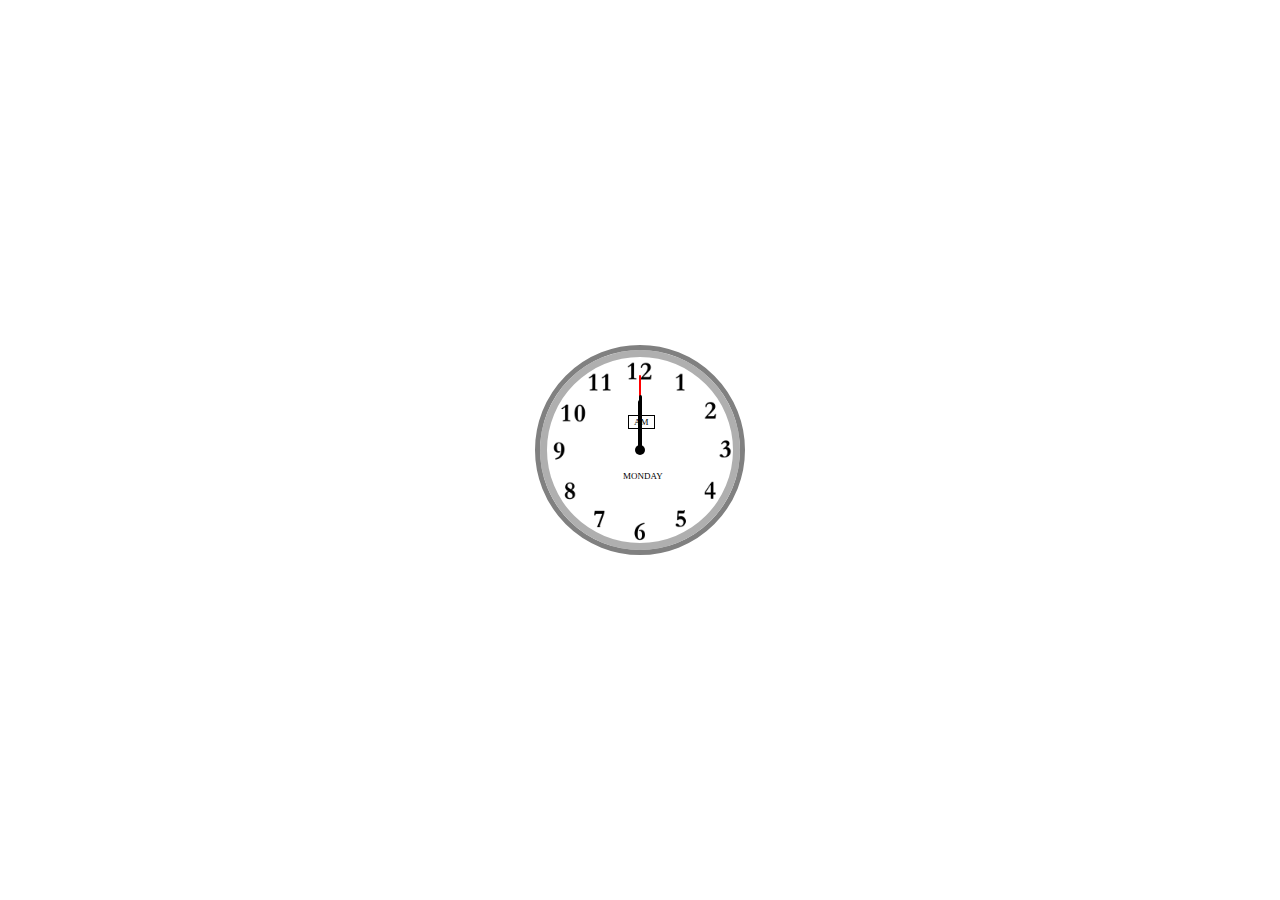
<file: Analog Clock/index.html>
<!DOCTYPE html>
<html lang="en">
  <head>
    <meta charset="UTF-8" />
    <meta name="viewport" content="width=device-width, initial-scale=1.0" />
    <link rel="stylesheet" href="style.css" />
    <script src="index.js" defer></script>
    <title>Analog Clock</title>
  </head>
  <body>
    <div class="container">
      <div class="content">
        <div class="clock-wall">
          <div class="inner-shadow">
            <div class="clock-area">
              <div id="dayNightIndicator" class="day-night-indicator info">
                AM
              </div>
              <div id="secondNeedle" class="second-needle"></div>
              <div id="minuteNeedle" class="minute-needle"></div>
              <div id="hourNeedle" class="hour-needle"></div>
              <div class="clock-center"></div>
              <div id="day" class="weekday info">MONDAY</div>
              <div id="todayDate" class="today-date info"></div>
              </div>
            </div>
          </div>
        </div>
      </div>
    </div>
  </body>
</html>
</file>
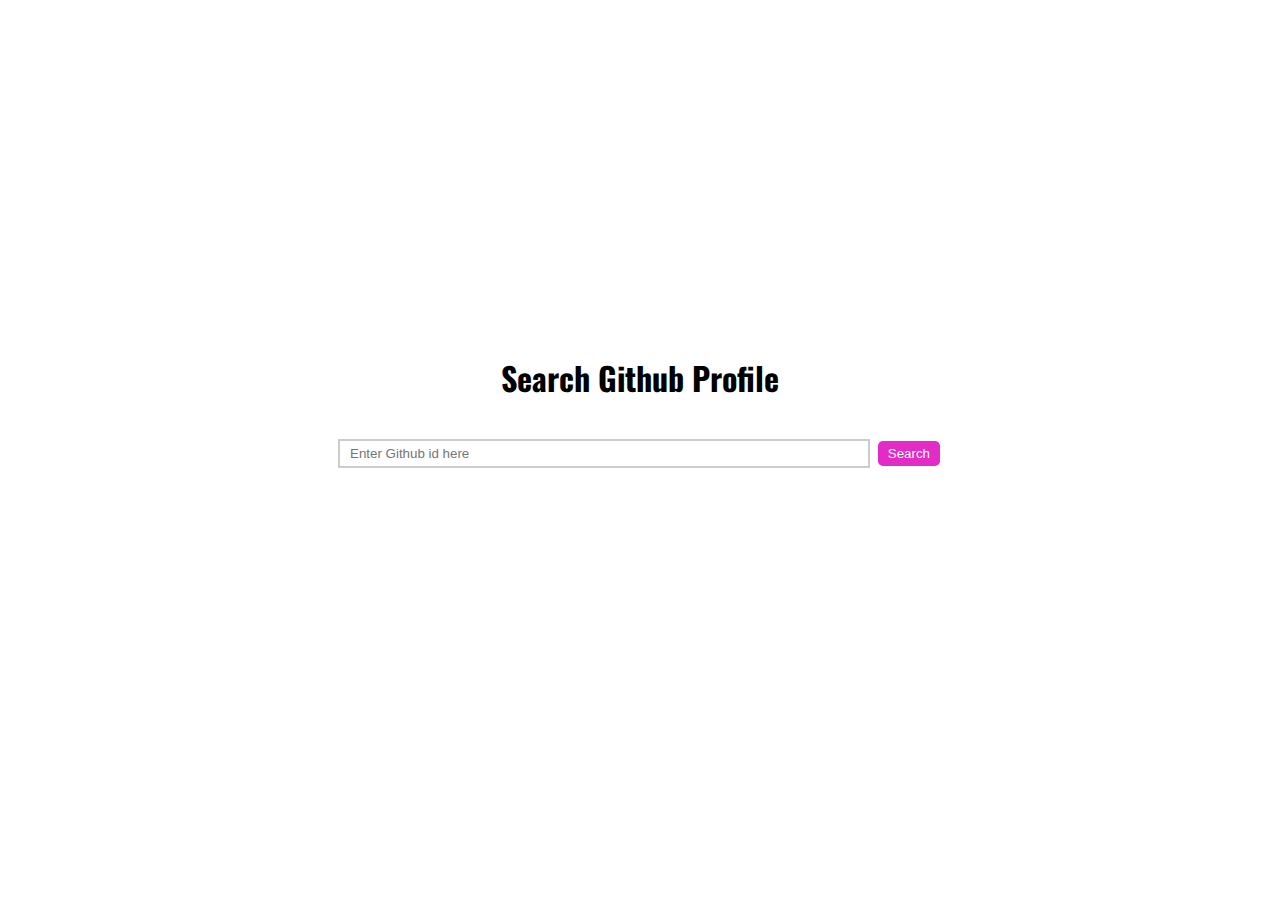
<file: Github Profile Viewer/index.html>
<!DOCTYPE html>
<html lang="en">
<head>
    <meta charset="UTF-8">
    <meta name="viewport" content="width=device-width, initial-scale=1.0">
    <link rel="stylesheet" href="style.css">
    <title>Github Profile Viewer</title>
</head>
<body>
    <div class="container">
        <h1>Search Github Profile</h1>
        <div class="search-box">
            <input id="username" type="text" placeholder="Enter Github id here">
            <button class="sea" id="searchButton">Search</button>
        </div>
        <div id="profileContainer" class="card-container"></div>
        <div id="loading" class="error-container"></div>
    </div>
    <script src="index.js"></script>
</body>
</html>
</file>
<file: Analog Clock/style.css>
* {
  margin: 0;
  padding: 0;
  box-sizing: border-box;
}

.container {
  height: 100vh;
  background-color: white;
  display: grid;
  place-content: center;
}

.content {
  background-color: white;
  display: grid;
  place-content: center;
  background-position: center;
  background-size: cover;
  background-repeat: repeat;
  padding: 20px;
  z-index: 19;
}

.clock-wall {
  border-radius: 50%;
  border: 5px solid gray;
  display: grid;
  place-content: center;
}

.inner-shadow {
  height: 200px;
  width: 200px;
  border-radius: 50%;
  display: grid;
  place-content: center;
  border: 7px solid rgba(128, 128, 128, 0.633);
  background-image: url(images/bg.gif);
  background-position: center;
  background-size: 103%;
  background-repeat: no-repeat;
}

.clock-area {
  display: grid;
  place-content: center;
  position: relative;
  z-index: 4;
}

.second-needle {
  position: absolute;
  bottom: 5.15px;
  left: 3.6px;
  height: 75px;
  width: 2px;
  border-radius: 5px;
  background-color: red;
  transform-origin: bottom;
  z-index: 1;
}

.minute-needle {
  position: absolute;
  left: 3.5px;
  bottom: 5px;
  height: 55px;
  width: 3px;
  border-radius: 5px;
  background-color: black;
  transform-origin: bottom;
  z-index: 2;
}

.hour-needle {
  position: absolute;
  left: 2.8px;
  bottom: 5px;
  height: 50px;
  width: 4px;
  border-radius: 5px;
  background-color: black;
  transform-origin: bottom;
  z-index: 3;
}

.clock-center {
  background-color: black;
  height: 10px;
  width: 10px;
  border-radius: 50%;
  z-index: 4;
}

.info {
  position: absolute;
  padding: 1px 5px;
  font-size: 9px;
}

.day-night-indicator {
  border: 1px solid black;
  top: -30px;
  left: -7px;
}

.weekday {
  top: 25px;
  left: -17px;
}

.today-date {
  display: grid;
  place-content: center;
  width: 100px;
  top: 38px;
  left: -45px;
}
</file>
<file: Github Profile Viewer/style.css>
@import url("https://fonts.googleapis.com/css2?family=Oswald:wght@200;300;400;500;600;700&display=swap");
*{
    margin: 0;
    padding: 0;
    box-sizing: border-box;
}

html,
body {
  font-family: "Oswald", sans-serif;
  font-size: 62.5%;
}
body {
    font-size: 1.6rem;
}

.container{
    height: 100vh;
    display: flex;
    flex-direction: column;
    justify-content: center;
    align-items: center;
    gap: 4rem;
}

.search-box{
    display: flex;
    width: 50%;
    max-width: 60rem;
    gap: 1rem;
}

.search-box input{
    padding: 0.5rem 1rem;
    width: 100%;
    outline: 2px solid #ccc;
    border: none;
}
.search-box input:focus-visible {
    outline: 2px solid purple;
    border: none;
}

.search-box button{
    height: 100%;
    padding: 0.5rem 1rem;
    background-color: rgb(227, 43, 197);
    color: #fff;
    border: none;
    border-radius: 5px;
}

.search-box button:hover{
    background:  rgba(55, 1, 55, 0.788);
}

.search-box button:active{
    background: rgba(231, 59, 231, 0.788);
}

/* card section */
.card-container{
    width: 100%;
}
.card{
    margin: auto;
    max-width: 50rem;
    border-radius: 5px;
    box-shadow: 0 0 1rem rgba(0, 0, 0, 0.1);
    padding: 4rem 2rem;
    display: flex;
    flex-direction: column;
    transition: 0.5s ease-in;
}

.card:hover{
    transform: scale(1.05);
    transition: 0.5s ease-in;
}

.card img{
    width: 70px;
    height: 70px;
    border-radius: 50px;
}

.profile{
    display: flex;
    justify-content: space-between;
}

.profile button{
    align-self: center;
    padding: 5px;
    background-color: rgb(227, 43, 197);
    color: white;
    border: none;
    border-radius: 5px;
}

.profile .left{
    display: flex;
    align-items: center;
    gap: 1rem;
}

.profile .left h1{
    font-size: 1.6rem;
}

.about{
    margin: 1.5rem;
}

.about h4{
    font-weight: 200;
}

.status{
    display: grid;
    grid-template-columns: repeat(auto-fit, minmax(10rem, 1fr));
}

.status-item{
  display: flex;
  flex-direction: column;
  align-items: center;
  font-weight: 500;
}
</file>
